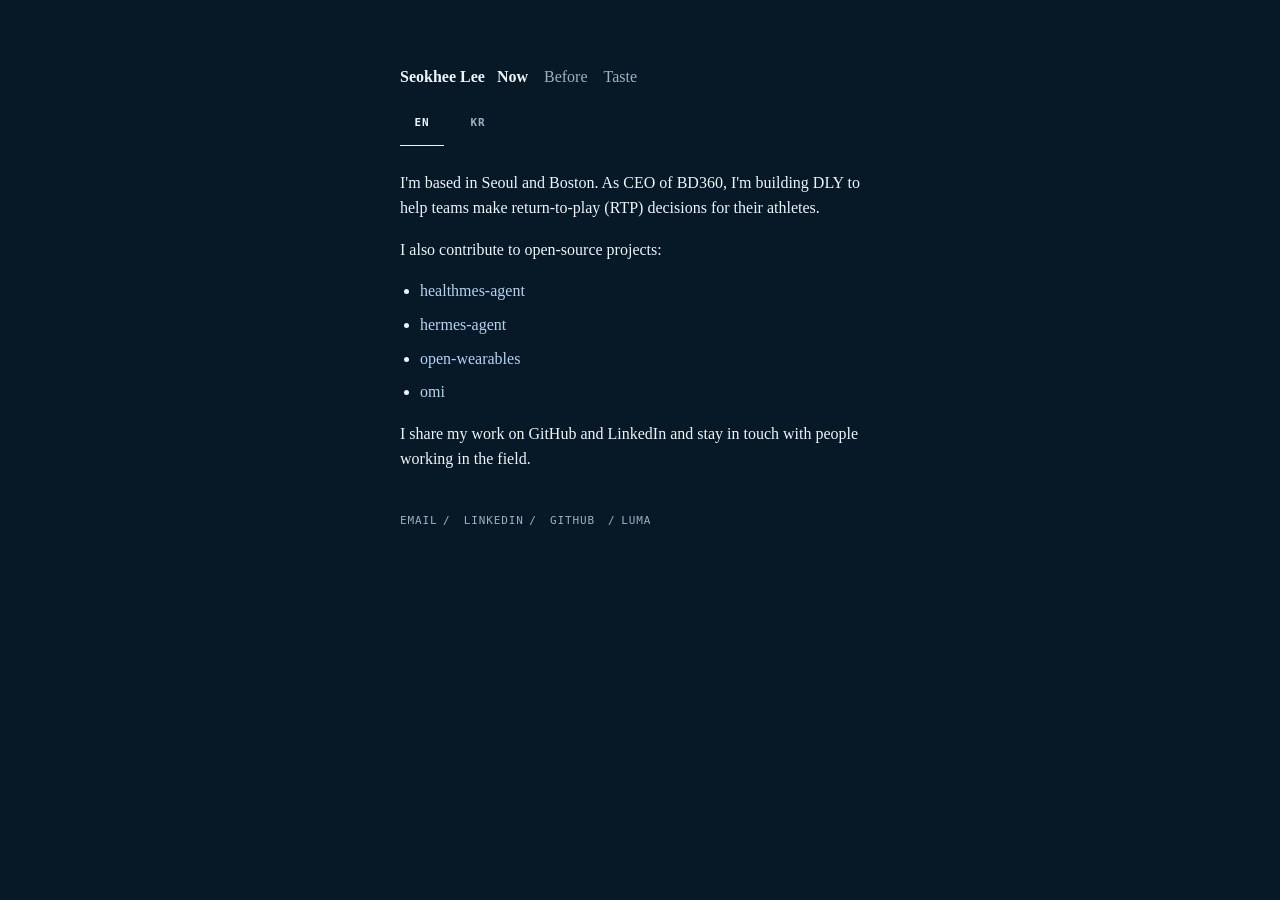
<file: index.html>
<!doctype html>
<html lang="en">
  <head>
    <meta charset="utf-8">
    <meta name="viewport" content="width=device-width, initial-scale=1">
    <meta name="color-scheme" content="dark">
    <meta name="theme-color" content="#071827">
    <title>Seokhee Lee</title>
    <meta
      name="description"
      content="Seokhee Lee works to help people make better decisions for themselves, based on what matters to them and their circumstances."
    >
    <meta property="og:title" content="Seokhee Lee">
    <meta
      property="og:description"
      content="Seokhee Lee works to help people make better decisions for themselves, based on what matters to them and their circumstances."
    >
    <meta property="og:type" content="profile">
    <link rel="icon" href="data:,">
    <script>document.documentElement.classList.add("js");</script>
    <link rel="stylesheet" href="styles.css?v=before-copy-20260825">
    <script src="script.js" defer></script>
  </head>
  <body>
    <a class="skip-link" href="#content">
      <span class="language-content" lang="ko">본문으로 건너뛰기</span>
      <span class="language-content" lang="en">Skip to content</span>
    </a>

    <div class="site-shell">
      <header>
        <div class="identity-line">
          <a class="name" href="#identity">Seokhee Lee</a>
          <nav aria-label="석희 소개">
            <a id="now-link" href="#now">
              <span class="language-content" lang="ko">Now</span>
              <span class="language-content" lang="en">Now</span>
            </a>
            <a id="before-link" href="#before">
              <span class="language-content" lang="ko">Before</span>
              <span class="language-content" lang="en">Before</span>
            </a>
            <a id="taste-link" href="#taste">
              <span class="language-content" lang="ko">Taste</span>
              <span class="language-content" lang="en">Taste</span>
            </a>
          </nav>
        </div>
        <div class="language-switcher" role="group" aria-label="Language">
          <button type="button" data-language="en" aria-pressed="true">EN</button>
          <button type="button" data-language="ko" aria-pressed="false">KR</button>
        </div>
      </header>

      <main id="content" tabindex="-1">
        <section id="identity">
          <div class="language-content" lang="ko">
            <h1 class="visually-hidden">이석희는 누구인가</h1>
            <p><strong>저는 스포츠가 일상에 있는 삶을 사는 사람입니다.</strong></p>
            <p>어렸을 때부터 스포츠를 좋아했고, 새로운 곳으로 이사할 때마다 스포츠를 통해 친구를 사귀었습니다.</p>
            <p>체육학과 스포츠의학을 공부했고, 이후 2년간 스포츠테크와 디지털 헬스 분야에서 사업개발 커리어를 쌓았습니다.</p>
            <p>지금은 서울과 보스턴에 거점을 두고, <a href="https://lnkd.in/p/gaaXs8XA">사람들과 같이 운동하거나 경기를 보고</a>, <a href="https://lnkd.in/p/gb2iY8_P">훈련을 지켜보며 현장 사람들과 이야기하고</a> 있습니다.</p>
            <p><strong>그리고 <a href="https://github.com/sake303/sake303.github.io/blob/main/notes/2026-11-25-sports-venture-directions-ko.md">스포츠 분야에서 창업</a>하며, <a href="https://github.com/sake303/sake303.github.io/blob/main/notes/2026-11-25-my-role-ko.md">제 플레이</a>를 잘하면서 파트너 생태계를 만들어가고 있습니다.</strong></p>
          </div>
          <div class="language-content" lang="en">
            <h1 class="visually-hidden">Who I Am</h1>
            <p><strong>Sports are part of my everyday life.</strong></p>
            <p>I've loved sports since I was a kid. Whenever I moved somewhere new, sports were how I made friends.</p>
            <p>I studied physical education and sports medicine, then spent two years in business development in sports tech and digital health.</p>
            <p>I'm based in Seoul and Boston now. I spend time <a href="https://lnkd.in/p/gaaXs8XA">playing sports or watching games with others</a>, and <a href="https://lnkd.in/p/gb2iY8_P">watching teams practice and talking with the people who work with them</a>.</p>
            <p><strong>As I <a href="https://github.com/sake303/sake303.github.io/blob/main/notes/2026-11-25-sports-venture-directions-en.md">build a business in sports</a>, I’m focused on <a href="https://github.com/sake303/sake303.github.io/blob/main/notes/2026-11-25-my-role-en.md">playing my part well</a> and growing an ecosystem of partners.</strong></p>
          </div>
        </section>

        <section id="now">
          <div class="language-content" lang="ko">
            <h1 class="visually-hidden">지금</h1>
            <p>
              서울과 보스턴에 거점을 두고 BD360의 CEO로서 선수의 운동 복귀(Return to Play, RTP) 판단을 돕는 DLY를 만들고 있습니다.
            </p>
            <p>오픈소스 프로젝트에도 기여하고 있습니다:</p>
            <ul class="guide-list">
              <li><a href="https://github.com/NomaDamas/healthmes-agent">healthmes-agent</a></li>
              <li><a href="https://github.com/NousResearch/hermes-agent">hermes-agent</a></li>
              <li><a href="https://github.com/the-momentum/open-wearables">open-wearables</a></li>
              <li><a href="https://github.com/BasedHardware/omi">omi</a></li>
            </ul>
            <p>
              GitHub와 LinkedIn에서 이 과정을 공유하고, 현장 사람들과 대화를 이어가고 있습니다.
            </p>
          </div>
          <div class="language-content" lang="en">
            <h1 class="visually-hidden">Now</h1>
            <p>
              I'm based in Seoul and Boston. As CEO of BD360, I'm building DLY to help teams make return-to-play
              (RTP) decisions for their athletes.
            </p>
            <p>I also contribute to open-source projects:</p>
            <ul class="guide-list">
              <li><a href="https://github.com/NomaDamas/healthmes-agent">healthmes-agent</a></li>
              <li><a href="https://github.com/NousResearch/hermes-agent">hermes-agent</a></li>
              <li><a href="https://github.com/the-momentum/open-wearables">open-wearables</a></li>
              <li><a href="https://github.com/BasedHardware/omi">omi</a></li>
            </ul>
            <p>
              I share my work on GitHub and LinkedIn and stay in touch with people working in the field.
            </p>
          </div>
        </section>

        <section id="before">
          <div class="language-content" lang="ko">
            <h1 class="visually-hidden">이전</h1>
            <p>
              새로운 곳으로 이사 갈 때마다 스포츠는 새로운 친구들과 어울리는 방법이었습니다. 태권도를 했고,
              서울에서 체육학과 스포츠의학을 공부했습니다. 그 뒤에는 디지털 헬스 사업개발 일을 <span class="keep-together">2년간 했습니다.</span>
            </p>
            <p>
              무언가를 만들고 실험할 때 가장 즐거웠습니다. 어릴 때는 물로켓을 만들었고, 그 뒤로는
              Pose Estimation 프로젝트, 스타트업, 오픈소스, AI 에이전트가 있었습니다.
            </p>
            <p>
              AI와 개인 데이터를 탐구하는 사람들의 커뮤니티 <a href="https://luma.com/user/sake">RalphQS</a>를 함께 운영했었습니다.
            </p>
          </div>
          <div class="language-content" lang="en">
            <h1 class="visually-hidden">Before</h1>
            <p>
              Whenever I moved somewhere new, sport was how I got to know new friends. I practiced
              taekwondo, then studied physical education and sports medicine in Seoul. After that, I
              spent two years in digital health business development.
            </p>
            <p>
              Making things and experimenting with them has always been the most fun part for me. It
              started with water rockets as a kid, then moved on to a Pose Estimation project,
              startups, open source, and AI agents.
            </p>
            <p>
              I used to co-host <a href="https://luma.com/user/sake">RalphQS</a>, a community for people
              exploring AI and personal data.
            </p>
          </div>
        </section>

        <section id="taste">
          <div class="language-content" lang="ko">
            <h1 class="visually-hidden">취향</h1>
            <p><strong>저는 미니멀리즘을 추구합니다.</strong></p>
            <p>무인양품 옷과 남색 계열을 좋아합니다. 평소에는 트레이닝복이나 후드티를 편하게 입습니다. 차려 입을 때는 셔츠를 고릅니다. 여름엔 셔츠 소매를 걷어 입고, 겨울엔 목폴라에 손이 갑니다.</p>
            <p>숙소와 이동 수단, 업무 공간은 필요할 때 이용하는 방식을 선호합니다. 이동할 때는 상황에 따라 택시나 자전거, Waymo를 이용하고, 일할 공간이 필요하면 공유 오피스를 씁니다.</p>
            <p>웨어러블, 청와대 술잔, 컵, Codex 모자 같이 제 정체성을 보여줄 수 있는 물건은 곁에 두고 싶습니다.</p>
          </div>
          <div class="language-content" lang="en">
            <h1 class="visually-hidden">Taste</h1>
            <p><strong>I take a minimalist approach to everyday life.</strong></p>
            <p>I like MUJI clothes and tend to go for navy. Most days I wear sweats or a hoodie. When I dress up, I reach for a button-up. In summer I roll up my sleeves. In winter I go for a turtleneck.</p>
            <p>I prefer to find a place to stay, a way to get around, or somewhere to work as I need it. Depending on where I'm going, I'll take a taxi, ride a bike, or call a Waymo. When I need a desk, I use a coworking space.</p>
            <p>I like to keep a few things that feel like me close by: my wearables, a drinking glass from the Blue House, a cup, and my Codex cap.</p>
          </div>
        </section>
      </main>

      <footer class="contact-links" aria-label="Contact and profile links">
        <a href="mailto:seokhee@bd360.co">Email</a><span aria-hidden="true">/</span>
        <a href="https://www.linkedin.com/in/seokhee-lee100/">LinkedIn</a><span aria-hidden="true">/</span>
        <a href="https://github.com/sake303">GitHub</a>
        <span class="contact-group"><span aria-hidden="true">/</span><a href="https://luma.com/user/sake">Luma</a></span>
      </footer>
    </div>
  </body>
</html>
</file>
<file: styles.css>
:root {
  color-scheme: dark;
  --background: #071827;
  --foreground: #edf4fb;
  --muted: #9fb0c3;
  --link: #b7d2f0;
  --focus: #8bbcff;
  --measure: 33rem;
}

* {
  box-sizing: border-box;
}

html {
  background: var(--background);
}

html.js main section {
  display: none;
}

html.js main section.is-active {
  display: block;
}

body {
  margin: 0;
  background: var(--background);
  color: var(--foreground);
  font-family: ui-serif, "Iowan Old Style", Georgia, serif;
  font-size: 1rem;
  line-height: 1.6;
  -webkit-font-smoothing: antialiased;
}

a {
  color: var(--link);
  text-decoration: none;
  text-underline-offset: 0.15em;
}

a:hover {
  text-decoration: underline;
}

main p a {
  text-decoration: underline;
}

a:focus-visible {
  border-radius: 1px;
  outline: 2px solid var(--focus);
  outline-offset: 3px;
}

.skip-link {
  position: fixed;
  top: 0.75rem;
  left: 0.75rem;
  z-index: 1;
  padding: 0.35rem 0.55rem;
  background: var(--background);
  color: var(--foreground);
  transform: translateY(-200%);
}

.skip-link:focus {
  transform: translateY(0);
}

.site-shell {
  width: 100%;
  max-width: var(--measure);
  margin: 0 auto;
  padding: 4rem 1.5rem 6rem;
}

header {
  margin-bottom: 1.5rem;
}

.identity-line {
  display: flex;
  flex-wrap: wrap;
  align-items: baseline;
}

.language-switcher {
  display: flex;
  gap: 0.75rem;
  margin-top: 0.75rem;
}

.language-switcher button {
  -webkit-appearance: none;
  appearance: none;
  display: inline-flex;
  align-items: center;
  justify-content: center;
  min-width: 2.75rem;
  min-height: 2.75rem;
  padding: 0;
  border: 0;
  border-bottom: 1px solid transparent;
  background: transparent;
  color: var(--muted);
  cursor: pointer;
  font: 600 0.6875rem / 1.6 ui-monospace, SFMono-Regular, Menlo, monospace;
  letter-spacing: 0.08em;
}

.language-switcher button:hover,
.language-switcher button[aria-pressed="true"] {
  color: var(--foreground);
}

.language-switcher button[aria-pressed="true"] {
  border-bottom-color: currentColor;
}

html.language-ready[data-language="en"] .language-content[lang="ko"],
html.language-ready[data-language="ko"] .language-content[lang="en"] {
  display: none;
}

.language-content[lang="ko"] {
  word-break: keep-all;
  overflow-wrap: anywhere;
}

.keep-together {
  white-space: nowrap;
}

.name {
  margin-right: 0.75rem;
  color: var(--foreground);
  font-weight: 600;
}

.name:hover {
  text-decoration: none;
}

nav a {
  margin-right: 0.75rem;
  color: var(--muted);
}

nav a:last-child {
  margin-right: 0;
}

nav a:hover,
nav a[aria-current="page"] {
  color: var(--foreground);
  text-decoration: none;
}

nav a[aria-current="page"] {
  font-weight: 600;
}

main:focus {
  outline: none;
}

section {
  margin-bottom: 2rem;
}

.guide-kicker {
  margin-bottom: 0.5rem;
  color: var(--muted);
  font-family: ui-monospace, SFMono-Regular, Menlo, monospace;
  font-size: 0.6875rem;
  font-weight: 600;
  letter-spacing: 0.08em;
  line-height: 1.6;
  text-transform: uppercase;
}

.guide-version-title {
  text-transform: none;
}

.guide-title {
  margin: 0 0 1rem;
  font-size: clamp(1.75rem, 7vw, 2.5rem);
  font-weight: 600;
  line-height: 1.15;
  word-break: keep-all;
}

.guide-title-phrase {
  white-space: nowrap;
}

.guide-keep-together {
  white-space: nowrap;
}

.guide-summary {
  color: var(--foreground);
  font-size: 1.125rem;
}

.guide-list {
  margin: 0 0 1rem;
  padding-left: 1.25rem;
}

.guide-list li {
  margin-bottom: 0.5rem;
}

.guide-status {
  color: var(--muted);
}

.guide-offer {
  margin: 2rem 0;
  padding: 1.25rem 0;
  border-block: 1px solid color-mix(in srgb, var(--muted) 42%, transparent);
}

.guide-price {
  margin-bottom: 1.25rem;
  font-size: 1.125rem;
}

.guide-actions {
  display: flex;
  flex-wrap: wrap;
  gap: 0.75rem;
  margin-bottom: 0.75rem;
}

.guide-action {
  display: inline-flex;
  min-height: 2.75rem;
  align-items: center;
  justify-content: center;
  padding: 0.55rem 0.85rem;
  border: 1px solid var(--link);
  color: var(--foreground);
  font-family: ui-monospace, SFMono-Regular, Menlo, monospace;
  font-size: 0.75rem;
  font-weight: 600;
  letter-spacing: 0.04em;
  line-height: 1.4;
  text-transform: none;
}

.guide-action:not(.is-disabled):hover {
  background: var(--foreground);
  color: var(--background);
  text-decoration: none;
}

.guide-action.is-disabled {
  border-color: color-mix(in srgb, var(--muted) 42%, transparent);
  color: var(--muted);
  cursor: not-allowed;
}

.guide-fine-print {
  margin-bottom: 0;
  color: var(--muted);
  font-size: 0.8125rem;
}

@media (max-width: 27rem) {
  .guide-actions {
    display: grid;
  }

  .guide-action {
    width: 100%;
  }
}

p {
  margin: 0 0 1rem;
}

strong {
  font-weight: 600;
}

.contact-links {
  margin-top: 2.5rem;
  color: var(--muted);
  font-family: ui-monospace, SFMono-Regular, Menlo, monospace;
  font-size: 0.6875rem;
  letter-spacing: 0.08em;
  line-height: 1.6;
  text-transform: uppercase;
}

.contact-links a {
  color: var(--muted);
}

.contact-links a:hover {
  color: var(--foreground);
  text-decoration: none;
}

.contact-links > span[aria-hidden="true"] {
  margin: 0 0.35rem;
}

.contact-group {
  white-space: nowrap;
}

.contact-group > span[aria-hidden="true"] {
  margin: 0 0.35rem;
}

.visually-hidden {
  position: absolute;
  width: 1px;
  height: 1px;
  padding: 0;
  margin: -1px;
  overflow: hidden;
  clip: rect(0, 0, 0, 0);
  white-space: nowrap;
  border: 0;
}

html:not(.js) .visually-hidden {
  position: static;
  width: auto;
  height: auto;
  margin: 0 0 0.25rem;
  overflow: visible;
  clip: auto;
  white-space: normal;
  color: var(--muted);
  font-size: 1rem;
  font-weight: 600;
}
</file>
